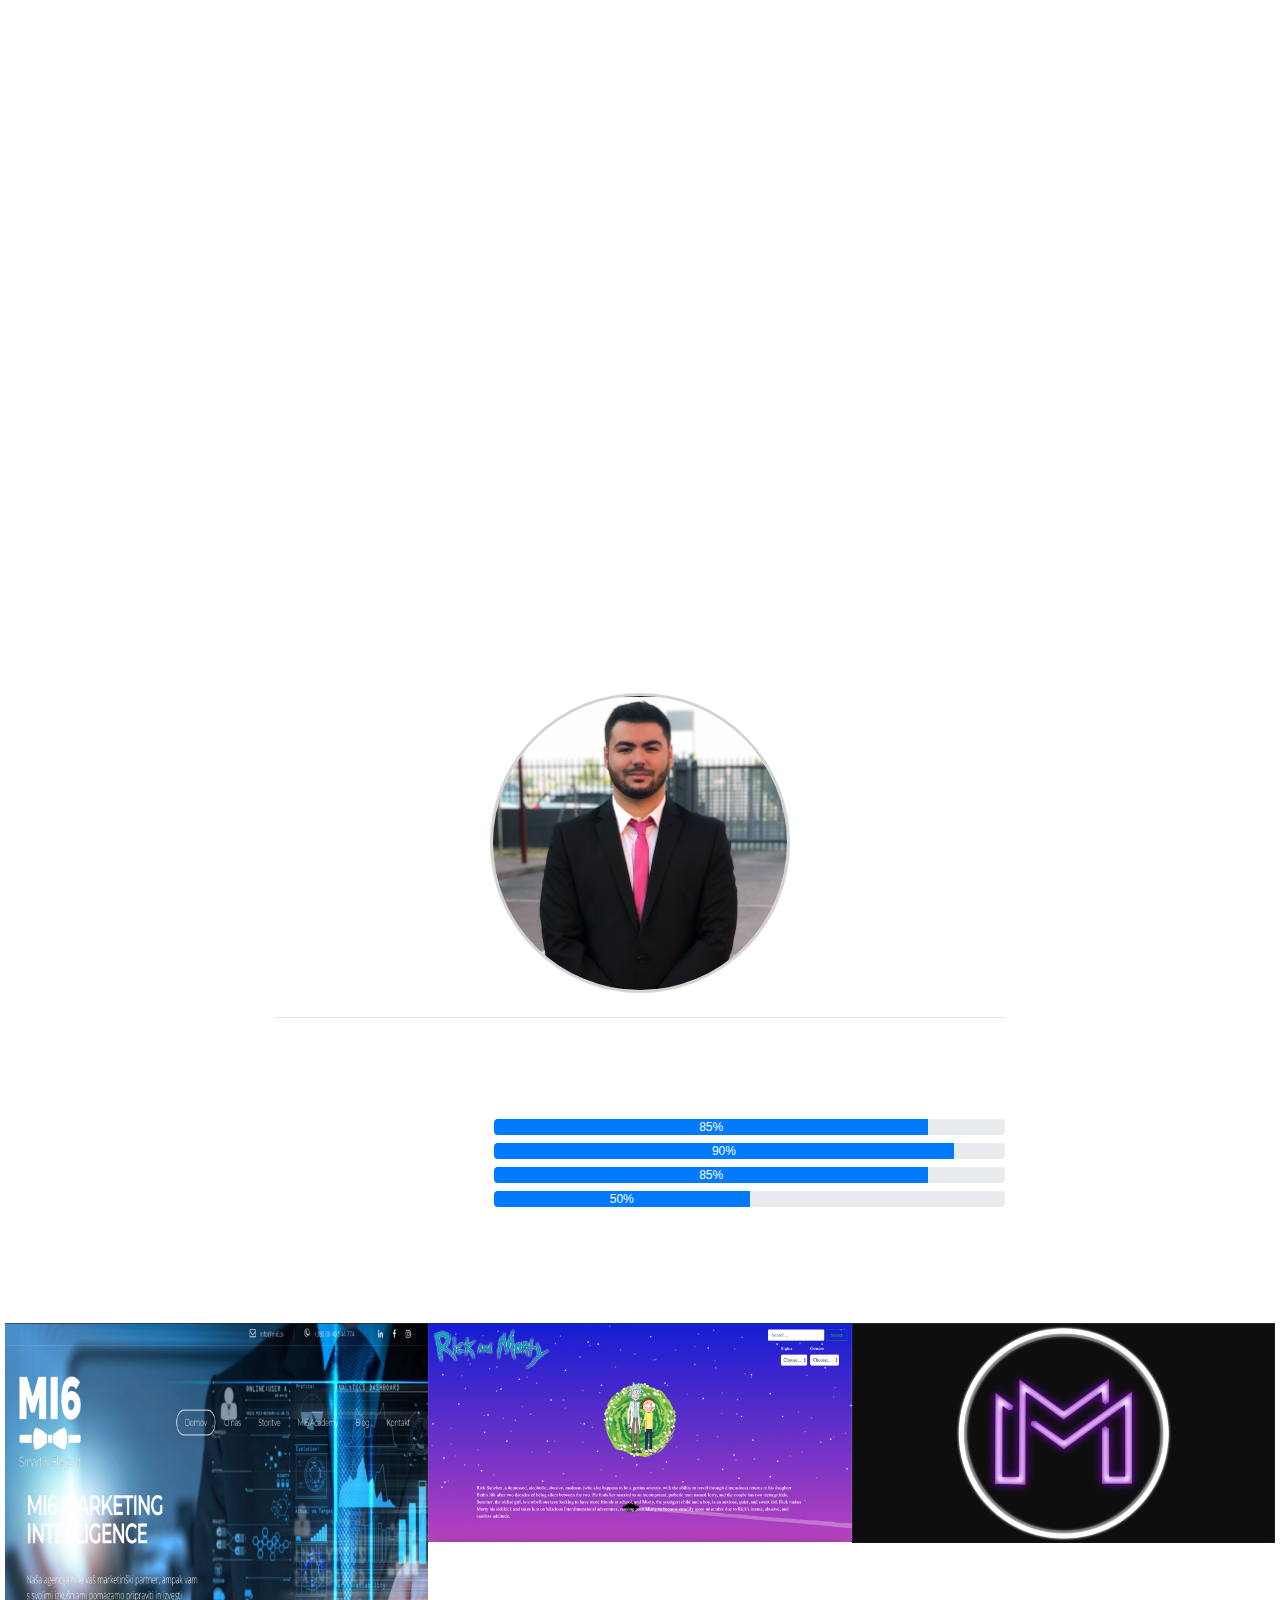
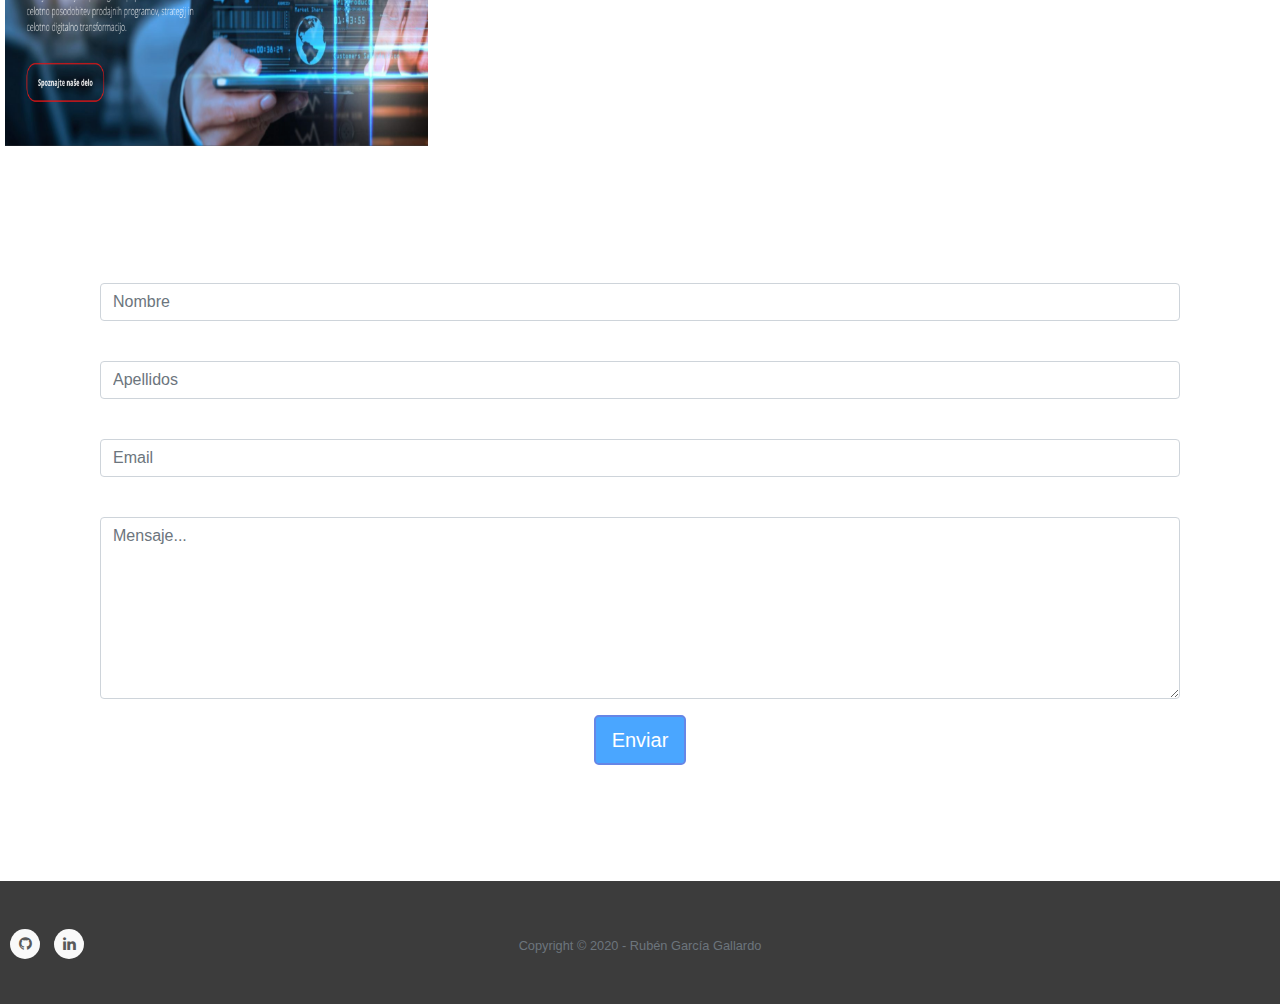
<file: index.html>
<!DOCTYPE html>
<html lang="en">
<head>
    <meta charset="UTF-8">
    <title>Title</title>
    <link rel="stylesheet" href="css/style.css">
    <link rel="stylesheet" href="https://maxcdn.bootstrapcdn.com/bootstrap/4.0.0/css/bootstrap.min.css"
          integrity="sha384-Gn5384xqQ1aoWXA+058RXPxPg6fy4IWvTNh0E263XmFcJlSAwiGgFAW/dAiS6JXm" crossorigin="anonymous">
    <link href="https://maxcdn.bootstrapcdn.com/font-awesome/4.7.0/css/font-awesome.min.css" rel="stylesheet">
</head>
<body>
<nav class="navbar navbar-expand-lg navbar-light fixed-top py-3" id="mainNav">
    <div class="container">
        <a class="navbar-brand js-scroll-trigger" href="#page-top"></a>
        <button class="navbar-toggler navbar-toggler-right" type="button" data-toggle="collapse"
                data-target="#navbarResponsive" aria-controls="navbarResponsive" aria-expanded="false"
                aria-label="Toggle navigation">
            <span class="navbar-toggler-icon"></span>
        </button>
        <div class="collapse navbar-collapse" id="navbarResponsive">
            <ul class="navbar-nav ml-auto my-2 my-lg-0 d-flex flex-end">
                <li class="nav-item">
                    <a class="nav-link js-scroll-trigger" href="#AboutMe">Sobre Mi</a>
                </li>
                <li class="nav-item">
                    <a class="nav-link js-scroll-trigger" href="#Portfolio">Portfolio</a>
                </li>
                <li class="nav-item">
                    <a class="nav-link js-scroll-trigger" href="#Contact">Contacto</a>
                </li>
            </ul>
        </div>
    </div>
</nav>

<header>
    <div class="banner">
        <div class="container">
            <div class="banner-text">
                <div class="banner-heading">
                    Rubén García Gallardo
                </div>
                <div class="banner-sub-heading">
                    <span class="ocupation">

                    </span>
                </div>
            </div>
        </div>
    </div>
</header>

<section class="page-section" id="AboutMe">
    <div class="container">
        <div class="row justify-content-center">
            <div class="col-lg-8 text-center">
                <h2 class="title">Sobre mi</h2>
                <img src="image/Profile-2.png" alt="" width="300px" height="300px">
                <hr class="divider light my-4">
                <p class="text-white mb-4">Estudiante de Desarrollo de Aplicaciones Multiplataforma en U-Tad,
                    Universidad Tecnológica y Arte Digital.</p>
                <div class="knowledge">
                    <div class="skills">
                        <div class="expertise">
                            Java, JavaScript
                        </div>
                        <div class="progress">
                            <div class="progress-bar" role="progressbar" style="width: 85%;" aria-valuenow="25"
                                 aria-valuemin="0" aria-valuemax="100">85%
                            </div>
                        </div>
                    </div>
                    <div class="skills">
                        <div class="expertise">
                            HTML, CSS
                        </div>
                        <div class="progress">
                            <div class="progress-bar" role="progressbar" style="width: 90%;" aria-valuenow="25"
                                 aria-valuemin="0" aria-valuemax="100">90%
                            </div>
                        </div>
                    </div>
                    <div class="skills">
                        <div class="expertise">
                            PL/SQL, MongoDB
                        </div>
                        <div class="progress">
                            <div class="progress-bar" role="progressbar" style="width: 85%;" aria-valuenow="25"
                                 aria-valuemin="0" aria-valuemax="100">85%
                            </div>
                        </div>
                    </div>
                    <div class="skills">
                        <div class="expertise">
                            PHP
                        </div>
                        <div class="progress">
                            <div class="progress-bar" role="progressbar" style="width: 50%;" aria-valuenow="25"
                                 aria-valuemin="0" aria-valuemax="100">50%
                            </div>
                        </div>
                    </div>
                </div>
            </div>
        </div>
    </div>
</section>


<section id="Portfolio">
    <h2 class="title">Portfolio</h2>
    <div class="container-fluid p-0">
        <div class="row no-gutters">
            <div class="col-lg-4 col-md-6 col-12 portfolioBox">
                <a class="portfolio-box" href="https://mi6.agency" target="_blank">
                    <img class="img-fluid" src="image/MI6.png" alt="MI6 Agency" style="">
                    <div class="portfolio-box-caption">
                        <div class="project-category text-white">
                            MI6 Agency
                        </div>
                        <div class="project-name">
                            Ayudante con el mantenimiento y desarrollo de la página web principal.
                        </div>
                    </div>
                </a>
            </div>
            <div class="col-lg-4 col-md-6 col-12 portfolioBox">
                <a class="portfolio-box" href="proyectos/RickMorty/index.html" target="_blank">
                    <img class="img-fluid" src="image/RickMorty.png" alt="Rick&Morty" target="_blank">
                    <div class="portfolio-box-caption">
                        <div class="project-category text-white">
                            Rick & Morty
                        </div>
                        <div class="project-name">
                            Proyecto Final HTML/CSS/JavaScript
                        </div>
                    </div>
                </a>
            </div>
            <div class="col-lg-4 col-md-6 col-12 portfolioBox">
                <a class="portfolio-box" href="">
                    <img class="img-fluid" src="image/Mugga.png" alt="Mugga" target="_blank">
                    <div class="portfolio-box-caption">
                        <div class="project-category text-white">
                            Mugga
                        </div>
                        <div class="project-name">
                            Proyecto Integrador U-Tad 2020
                        </div>
                    </div>
                </a>
            </div>
        </div>
    </div>
</section>
<div class="container">
    <div class="row">
        <div class="col-md-12">
            <div class="well well-sm">
                <form class="form-horizontal" action="mailto:gallardogruben@gmail.com" method="get"
                      enctype="text/plain">
                    <legend class="text-center title">Contacto</legend>
                    <fieldset>
                        <div class="form-group">
                            <span class="col-md-1 col-md-offset-2 text-center"><i class="fa fa-user bigicon"></i></span>
                            <div class="col-md-12">
                                <input id="fname" name="name" type="text" placeholder="Nombre" class="form-control"
                                       oninput="validate()">
                            </div>
                        </div>
                        <div class="form-group">
                            <span class="col-md-1 col-md-offset-2 text-center"><i class="fa fa-user bigicon"></i></span>
                            <div class="col-md-12">
                                <input id="fsurname" name="fsurname" type="text" placeholder="Apellidos"
                                       class="form-control" oninput="validate()">
                            </div>
                        </div>

                        <div class="form-group">
                            <span class="col-md-1 col-md-offset-2 text-center"><i class="fa fa-envelope-o bigicon"></i></span>
                            <div class="col-md-12">
                                <input id="email" name="email" type="text" placeholder="Email"
                                       class="form-control" oninput="validate()">
                            </div>
                        </div>

                        <div class="form-group">
                            <span class="col-md-1 col-md-offset-2 text-center"><i
                                    class="fa fa-pencil-square-o bigicon"></i></span>
                            <div class="col-md-12">
                                <textarea class="form-control" id="message" name="message"
                                          placeholder="Mensaje..."
                                          rows="7" oninput="validate()"></textarea>
                            </div>
                        </div>

                        <div class="form-group">
                            <div class="col-md-12 text-center">
                                <button type="submit" class="btn btn-primary btn-lg" disabled>Enviar</button>
                            </div>
                        </div>
                    </fieldset>
                </form>
            </div>
        </div>
    </div>
</div>
<footer class="py-5">
    <div class="socialMedia">
        <ul class="social-network social-circle">
            <li><a href="https://github.com/Ruben-GG" class="icoFacebook" title="Facebook" target="_blank"><i
                    class="fa fa-github"></i></a>
            </li>
            <li><a href="https://www.linkedin.com/in/rubengarciagallardo/" class="icoLinkedin" title="Linkedin"
                   target="_blank"><i
                    class="fa fa-linkedin"></i></a></li>
        </ul>
    </div>
    <div class="container">
        <div class="small text-center text-muted">Copyright &copy; 2020 - Rubén García Gallardo</div>
    </div>
</footer>

<!-- Bootstrap core JavaScript -->
<script src="addons/jquery/jquery.min.js"></script>
<script src="addons/bootstrap/js/bootstrap.bundle.min.js"></script>

<!-- Plugin JavaScript -->
<script src="addons/jquery-easing/jquery.easing.min.js"></script>
<script src="addons/magnific-popup/jquery.magnific-popup.min.js"></script>
<script src="js/script.js"></script>
</body>
</html>
</file>
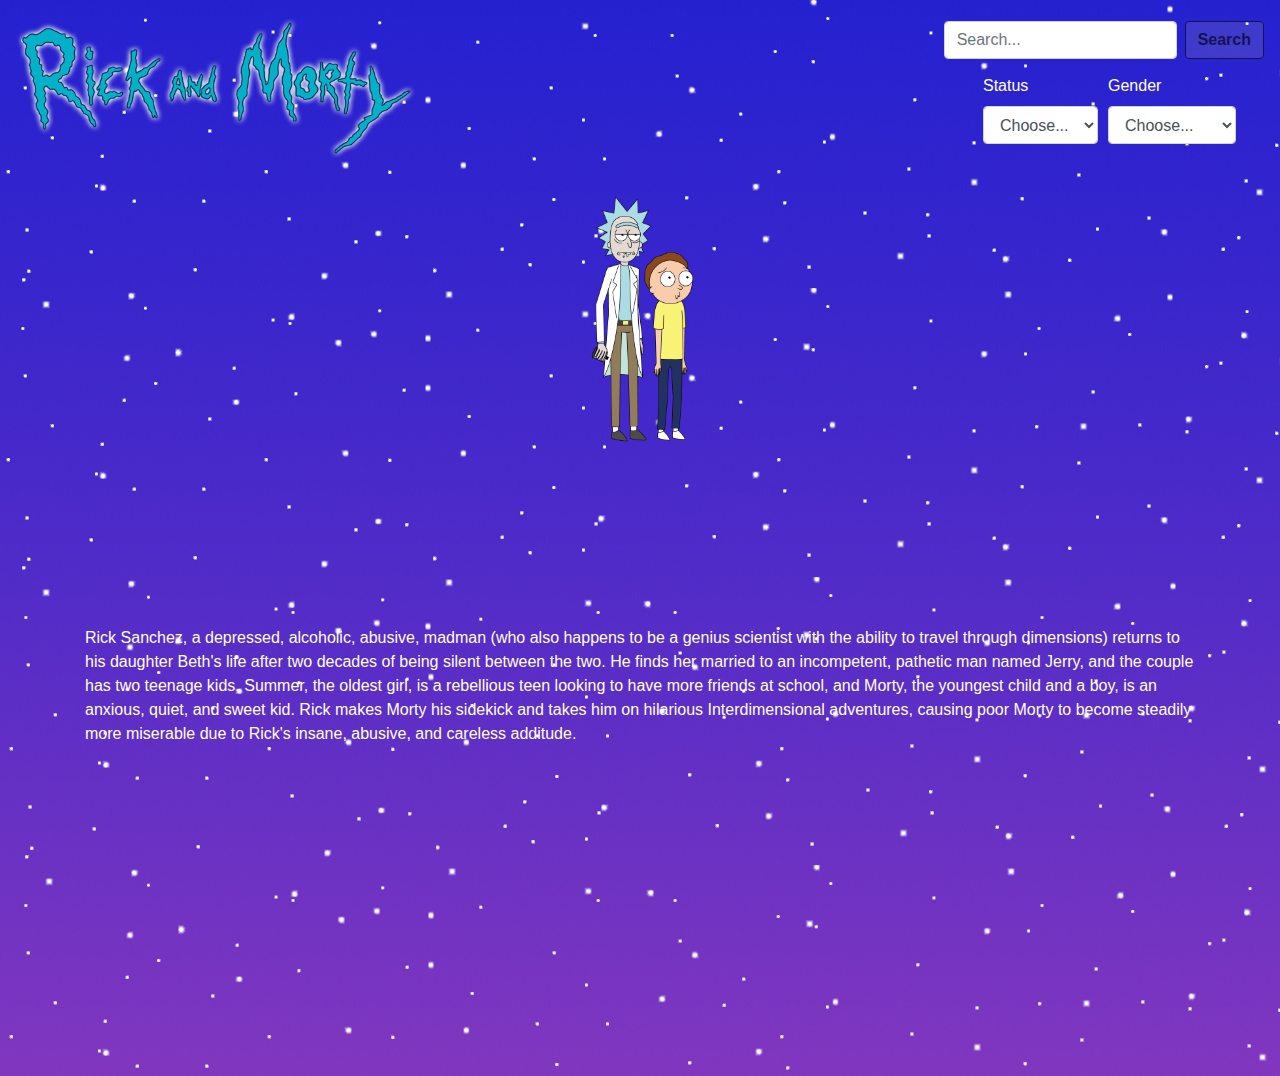
<file: proyectos/RickMorty/index.html>
<!DOCTYPE html>
<html lang="en">
<head>
    <meta charset="UTF-8">
    <link rel="stylesheet" href="css/style.css">
    <link rel="stylesheet" href="https://stackpath.bootstrapcdn.com/bootstrap/4.4.1/css/bootstrap.min.css"
          integrity="sha384-Vkoo8x4CGsO3+Hhxv8T/Q5PaXtkKtu6ug5TOeNV6gBiFeWPGFN9MuhOf23Q9Ifjh" crossorigin="anonymous">
    <title>WikiRickyMorty</title>
</head>
<body>
<nav class="navbar navbar-secondary justify-content-between">
    <a class="navbar-brand" href="javascript:location.reload()"><img src="./Images/logo.png" alt="Logo Rick & Morty"
                                                                     width="400px" height="150px"></a>

    <div class="filter">
        <div class="searchFilter">
            <form class="form-inline" onSubmit="return false;">
                <input id="searchField" class="form-control mr-sm-2" type="text" placeholder="Search..."
                       aria-label="Search"
                       oninput="validate()">
            </form>
            <button class="btn btn-outline-success my-2 my-sm-0" type="submit" onclick="search()" disabled>Search
            </button>
        </div>
        <div class="form-group">
            <div>
                <label for="inputStatus">Status</label>
                <select id="inputStatus" class="form-control" onchange="validate()">
                    <option selected>Choose...</option>
                    <option>Alive</option>
                    <option>Dead</option>
                    <option>Unknown</option>
                </select>
            </div>
            <div class="genderFilter">
                <label for="inputGender">Gender</label>
                <select id="inputGender" class="form-control" onchange="validate()">
                    <option selected>Choose...</option>
                    <option>Male</option>
                    <option>Female</option>
                    <option>Genderless</option>
                    <option>Unknown</option>
                </select>
            </div>
        </div>
    </div>

</nav>
<section>
    <div class="container">
        <div class="RickMorty">
            <div class="portal">
                <img src="Images/rickymorty.png" alt="" width="200px">
            </div>
        </div>
        <p class="Synopsis">
            Rick Sanchez, a depressed, alcoholic, abusive, madman (who also happens to be a genius scientist with
            the ability to travel through dimensions) returns to his daughter Beth's life after two decades of being
            silent between the two. He finds her married to an incompetent, pathetic man named Jerry, and the couple
            has two teenage kids. Summer, the oldest girl, is a rebellious teen looking to have more friends at
            school, and Morty, the youngest child and a boy, is an anxious, quiet, and sweet kid. Rick makes Morty
            his sidekick and takes him on hilarious Interdimensional adventures, causing poor Morty to become
            steadily more miserable due to Rick's insane, abusive, and careless additude.
        </p>
    </div>
</section>
<script src="./js/scripts.js"></script>
</body>
</html>
</file>
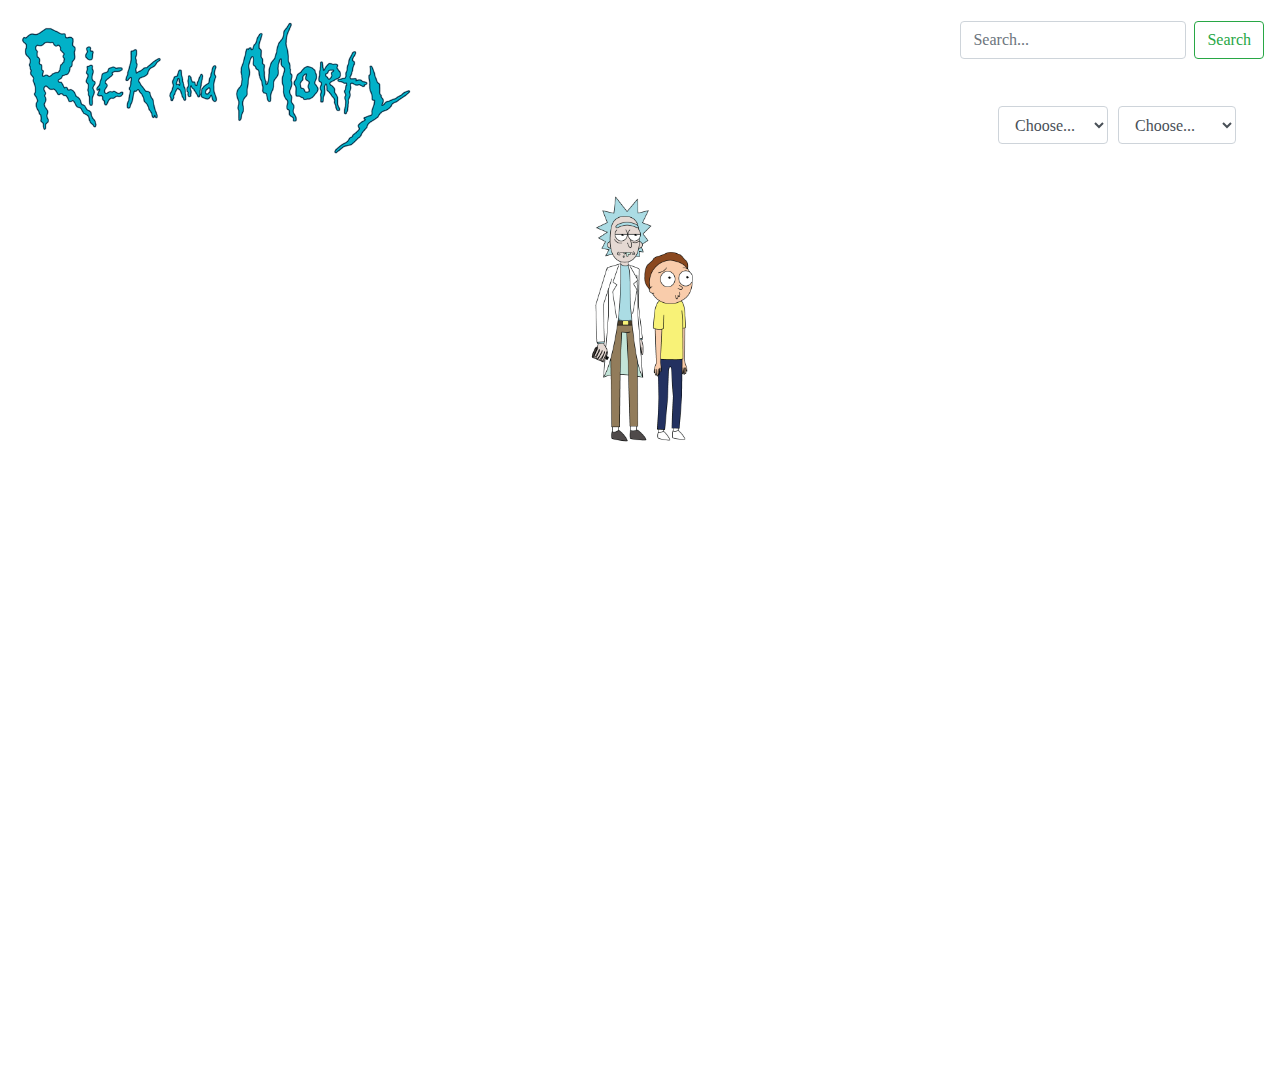
<file: proyectos/TrabajoFinal-RickMorty/index.html>
<!DOCTYPE html>
<html lang="en">
<head>
    <meta charset="UTF-8">
    <link rel="stylesheet" href="css/style.css">
    <link rel="stylesheet" href="https://stackpath.bootstrapcdn.com/bootstrap/4.4.1/css/bootstrap.min.css"
          integrity="sha384-Vkoo8x4CGsO3+Hhxv8T/Q5PaXtkKtu6ug5TOeNV6gBiFeWPGFN9MuhOf23Q9Ifjh" crossorigin="anonymous">
    <title>WikiRickyMorty</title>
</head>
<body>
<nav class="navbar navbar-secondary justify-content-between">
    <a class="navbar-brand" href="javascript:location.reload()"><img src="./Images/logo.png" alt="Logo Rick & Morty"
                                                                     width="400px" height="150px"></a>

    <div class="filter">
        <div class="searchFilter">
            <form class="form-inline">
                <input class="form-control mr-sm-2 searchField" type="search" placeholder="Search..."
                       aria-label="Search"
                       oninput="validate()">
            </form>
            <button class="btn btn-outline-success my-2 my-sm-0" type="submit" onclick="search()">Search
            </button>
        </div>
        <div class="form-group">
            <div>
                <label for="inputStatus">Status</label>
                <select id="inputStatus" class="form-control">
                    <option selected>Choose...</option>
                    <option>Alive</option>
                    <option>Dead</option>
                    <option>Unknown</option>
                </select>
            </div>
            <div class="genderFilter">
                <label for="inputGender">Gender</label>
                <select id="inputGender" class="form-control">
                    <option selected>Choose...</option>
                    <option>Male</option>
                    <option>Female</option>
                    <option>Genderless</option>
                    <option>Unknown</option>
                </select>
            </div>
        </div>
    </div>

</nav>
<section>
    <div class="container">
        <div class="RickMorty">
            <div class="portal">
                <img src="Images/rickymorty.png" alt="" width="200px">
            </div>
        </div>
        <p class="Synopsis">
            Rick Sanchez, a depressed, alcoholic, abusive, madman (who also happens to be a genius scientist with
            the ability to travel through dimensions) returns to his daughter Beth's life after two decades of being
            silent between the two. He finds her married to an incompetent, pathetic man named Jerry, and the couple
            has two teenage kids. Summer, the oldest girl, is a rebellious teen looking to have more friends at
            school, and Morty, the youngest child and a boy, is an anxious, quiet, and sweet kid. Rick makes Morty
            his sidekick and takes him on hilarious Interdimensional adventures, causing poor Morty to become
            steadily more miserable due to Rick's insane, abusive, and careless additude.
        </p>
    </div>
</section>
<script src="./js/scripts.js"></script>
</body>
</html>
</file>
<file: css/style.css>
body {
    background: url('https://images.unsplash.com/photo-1480506132288-68f7705954bd?ixlib=rb-1.2.1&ixid=eyJhcHBfaWQiOjEyMDd9&auto=format&fit=crop&w=1993&q=80') repeat fixed center 0;

}

a {
    color: #ffffff !important;
}

.banner {
    background-image: url("https://images.unsplash.com/photo-1555066932-e78dd8fb77bb?ixlib=rb-1.2.1&ixid=eyJhcHBfaWQiOjEyMDd9&auto=format&fit=crop&w=1950&q=80");
    text-align: center;
    color: #fff;
    background-repeat: no-repeat;
    background-attachment: scroll;
    background-position: center center;
    background-size: cover;
}

.banner-text {
    padding: 200px 0 150px 0;
}

.banner-heading {
    font-family: 'Lobster', cursive;
    font-size: 75px;
    font-weight: 700;
    line-height: 100px;
    margin-bottom: 30px;
    color: #fff;
}

.banner-sub-heading {
    font-family: 'Libre Baskerville', serif;
    font-size: 30px;
    font-weight: 300;
    line-height: 30px;
    margin-bottom: 50px;
    color: #fff;
}

.btn-banner {
    padding: 5px 20px;
    border-radius: 10px;
    font-weight: 700;
    line-height: 1.5;
    text-align: center;
    color: #fff;
    text-transform: uppercase;
}


#AboutMe, #Contact, #Portfolio {
    padding-top: 25px;
}

#AboutMe img {
    border-radius: 50%;
    border: 3px solid lightgrey;
}

#Portfolio {
    padding: 5px;
}

.portfolioBox {
    width: 100%;
    height: 100%;
}

.portfolioBox:hover .portfolio-box-caption {
    background-color: darkmagenta;
    opacity: 70%;
    visibility: visible;
}

.portfolio-box-caption {
    visibility: hidden;
    display: flex;
    align-items: center;
    justify-content: center;
    flex-direction: column;
    width: 100%;
    height: 100%;
    position: absolute;
    bottom: 0;
    text-align: center;
}

footer {
    background: #3C3C3C !important;
    background: linear-gradient(59deg, #3A6073, #16222A);
    color: white;
    margin-top: 100px;
}

footer a {
    color: #fff;
    font-size: 14px;
    transition-duration: 0.2s;
}

footer a:hover {
    color: #FA944B;
    text-decoration: none;
}

.copy {
    font-size: 12px;
    padding: 10px;
    border-top: 1px solid #FFFFFF;
}

.footer-middle {
    padding-top: 2em;
    color: white;
}

ul.social-network {
    list-style: none;
    display: inline;
    margin-left: 0 !important;
    padding: 0;
}

ul.social-network li {
    display: inline;
    margin: 0 5px;
}


.social-network a.icoFacebook:hover {
    background-color: #3B5998;
}

.social-network a.icoLinkedin:hover {
    background-color: #007bb7;
}

.social-network a.icoFacebook:hover i,
.social-network a.icoLinkedin:hover i {
    color: #fff;
}

.social-network a.socialIcon:hover,
.socialHoverClass {
    color: #44BCDD;
}

.social-circle li a {
    display: inline-block;
    position: relative;
    margin: 0 auto 0 auto;
    border-radius: 50%;
    text-align: center;
    width: 30px;
    height: 30px;
    font-size: 15px;
}

.social-circle li i {
    margin: 0;
    line-height: 30px;
    text-align: center;
}

.social-circle li a:hover i,
.triggeredHover {
    transform: rotate(360deg);
    transition: all 0.2s;
}

.social-circle i {
    color: #595959;
    transition: all 0.8s;
}

.social-network a {
    background-color: #F9F9F9;
}

.socialMedia {
    padding-left: 5px;
}

footer .container div {
    margin-top: -23px;
}

.mb-4 {
    color: #ffffff !important;
}

.bigicon {
    font-size: 35px;
    color: #FFFFFF;
}

.navbar-toggler-right {
    background-color: #4c2882 !important;
    border: 2px solid #5d24b0 !important;
}

.title {
    text-align: center;
    font-family: 'Lobster', cursive;
    font-size: 35px;
    font-weight: 700;
    line-height: 100px;
    color: #fff;
}

.progress-bar {
    color: purple;
}

.form-group button {
    background-color: #4c2882;
    border: 2px solid #5d24b0;
}

.form-group button:hover {
    background-color: #5d24b0;
    border: 2px solid #4c2882;
}

.form-group button:disabled {
    background-color: dodgerblue;
    border: 2px solid royalblue;
    opacity: 80%;
}

.knowledge {
    display: flex;
    flex-direction: column;
}

.expertise {
    color: white;
}

.progress {
    width: 70%;
    margin-top: 5px;
}

.skills {
    display: flex;
    justify-content: space-between;
}

.nav-item {
    text-align: right;
}
</file>
<file: proyectos/RickMorty/css/style.css>
@font-face {
    font-family: fontRickMorty;
    src: local(fontRickMorty);
}

body {
    background-image: url("fondo.jpg");
    background-repeat: repeat-x;
    color: white !important;
    background-attachment: fixed;
    overflow: scroll;
}

#searchField {
    margin-left: 375px;
}

.btn:disabled:hover, .btn:disabled {
    animation: none;
    border-color: #0b0b0b;
    color: #0b0b0b !important;
    font-weight: bold;
    background-color: rgba(192, 192, 192, 0.25) !important;
    cursor: not-allowed;
}


article {
    max-width: 300px;
    margin-bottom: 0.625rem;
    box-shadow: rgba(0, 0, 0, 0.16) 0 2px 2px 0, rgba(0, 0, 0, 0.08) 0 0 0 1px;
    border-radius: 0.625rem;
    overflow: hidden;
}

.container {
    display: flex;
    justify-content: space-around;
    flex-wrap: wrap;
    max-width: 1260px;
    min-height: 100vh;
}

.data {
    position: relative;
    width: 300px;
    height: 300px;
}

.photo {
    width: 100%;
    background: rgb(32, 35, 41);
}

.name {
    width: 100%;
    opacity: 0.8;
    position: absolute;
    bottom: 0;
    background: rgb(32, 35, 41);
    padding: 0.625rem;
}

.info {
    display: flex;
    justify-content: space-between;
    align-items: center;
    flex-wrap: nowrap;
    padding: 0.75rem 0 0.375rem;
    border-bottom: 1px solid rgb(68, 68, 68);
    background: rgb(32, 35, 41);
}

.info p {
    color: rgb(255, 152, 0);
    width: 100%;
    font-size: 0.9rem;
    font-weight: 200;
    text-align: right;
    margin: 0;
    padding-right: 15px;
}

.info span {
    padding-left: 15px;
    font-size: 0.7rem;
    font-weight: 400;
    color: rgb(158, 158, 158);
}

.filter {
    display: flex;
    flex-direction: column;
    justify-content: flex-end;
    margin-top: 5px;
}

.searchFilter {
    display: flex;
}

.genderFilter {
    display: flex;
    flex-direction: column;
    margin-left: 10px;
}

.form-group {
    display: flex;
    justify-content: flex-end;
    margin: 15px 28px 0 0;
}

.portal {
    width: 300px;
    height: 300px;
    background-image: url("https://pa1.narvii.com/6885/12142f2fac51d2fbc0f652b63b00adb8edea64d1r5-300-300_00.gif");
}

.portal img {
    margin-left: 75px;
    margin-top: 15px;
}

.Synopsis {
    margin-top: -150px;
}

@media only screen and (max-width: 480px) {
    body {
        background-image: url(fondo.jpg);
        color: white !important;
        background-attachment: fixed;
        overflow: scroll;
        background-repeat: no-repeat;
    }
}
</file>
<file: proyectos/TrabajoFinal-RickMorty/css/style.css>
@font-face {
    font-family: fontRickMorty;
    src: local(fontRickMorty);
}

* {
    font-family: fontRickMorty;
}

body {
    background-image: url("https://images3.alphacoders.com/812/812062.png");
    color: white !important;
    background-attachment: fixed;
    overflow: scroll;
    background-repeat: no-repeat;

}

.searchField {
    margin-left: 375px;
}

article {
    max-width: 300px;
    margin-bottom: 0.625rem;
    box-shadow: rgba(0, 0, 0, 0.16) 0 2px 2px 0, rgba(0, 0, 0, 0.08) 0 0 0 1px;
    border-radius: 0.625rem;
    overflow: hidden;
}

.container {
    display: flex;
    justify-content: space-around;
    flex-wrap: wrap;
    max-width: 1260px;
    min-height: 100vh;
}

.data {
    position: relative;
    width: 300px;
    height: 300px;
}

.photo {
    width: 100%;
    background: rgb(32, 35, 41);
}

.name {
    width: 100%;
    opacity: 0.8;
    position: absolute;
    bottom: 0;
    background: rgb(32, 35, 41);
    padding: 0.625rem;
}

.info {
    display: flex;
    justify-content: space-between;
    align-items: center;
    flex-wrap: nowrap;
    padding: 0.75rem 0 0.375rem;
    border-bottom: 1px solid rgb(68, 68, 68);
}

.info p {
    color: rgb(255, 152, 0);
    width: 100%;
    font-size: 0.9rem;
    font-weight: 200;
    text-align: right;
    margin: 0;
    padding-right: 15px;
}

.info span {
    padding-left: 15px;
    font-size: 0.7rem;
    font-weight: 400;
    color: rgb(158, 158, 158);
}


.filter {
    display: flex;
    flex-direction: column;
    justify-content: flex-end;
    margin-top: 5px;
}

.searchFilter {
    display: flex;
}

.genderFilter {
    display: flex;
    flex-direction: column;
    margin-left: 10px;
}

.form-group {
    display: flex;
    justify-content: flex-end;
    margin: 15px 28px 0 0;
}

.portal {
    width: 300px;
    height: 300px;
    background-image: url("https://pa1.narvii.com/6885/12142f2fac51d2fbc0f652b63b00adb8edea64d1r5-300-300_00.gif");
}

.portal img {
    margin-left: 75px;
    margin-top: 15px;
}

.Synopsis {
    margin-top: -150px;
}
</file>
